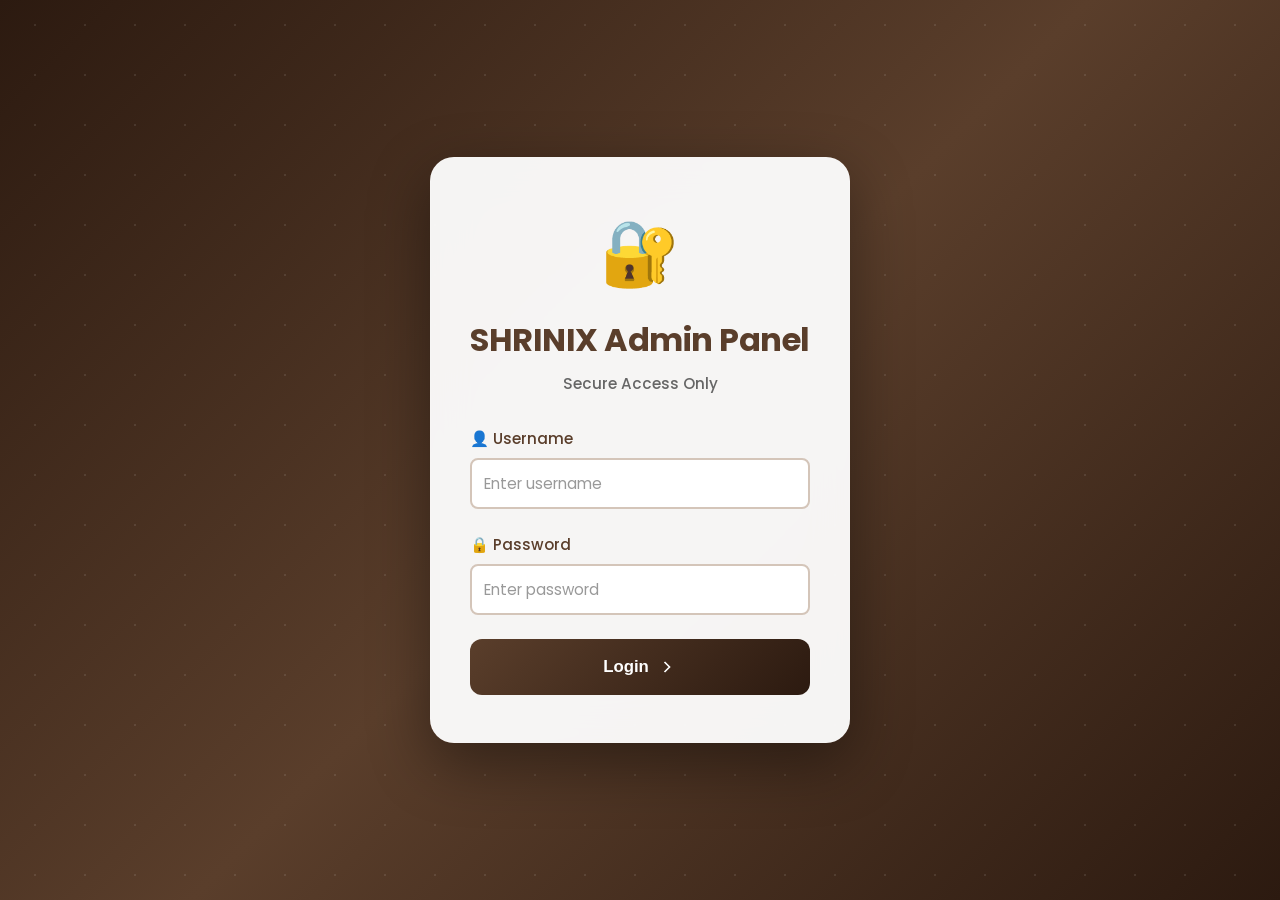
<file: admin.html>
<!DOCTYPE html>
<html lang="en">

<head>
    <meta charset="UTF-8">
    <meta name="viewport" content="width=device-width, initial-scale=1.0">
    <title>SHRINIX Admin Panel</title>
    <link rel="preconnect" href="https://fonts.googleapis.com">
    <link rel="preconnect" href="https://fonts.gstatic.com" crossorigin>
    <link href="https://fonts.googleapis.com/css2?family=Poppins:wght@300;400;500;600;700&display=swap"
        rel="stylesheet">
    <link rel="stylesheet" href="styles/admin.css">
</head>

<body>
    <!-- Login Screen -->
    <div id="loginScreen" class="login-screen">
        <div class="login-container">
            <div class="login-icon">🔐</div>
            <h1>SHRINIX Admin Panel</h1>
            <p class="login-subtitle">Secure Access Only</p>
            <div id="loginError" class="login-error" style="display: none;"></div>
            <form id="loginForm" class="login-form">
                <div class="form-group">
                    <label for="username">👤 Username</label>
                    <input type="text" id="username" required autocomplete="username" placeholder="Enter username">
                </div>
                <div class="form-group">
                    <label for="password">🔒 Password</label>
                    <input type="password" id="password" required autocomplete="current-password"
                        placeholder="Enter password">
                </div>
                <button type="submit" class="btn-login">
                    <span>Login</span>
                    <svg class="login-arrow" xmlns="http://www.w3.org/2000/svg" width="20" height="20"
                        viewBox="0 0 24 24" fill="none" stroke="currentColor" stroke-width="2">
                        <path d="m9 18 6-6-6-6" />
                    </svg>
                </button>
            </form>
        </div>
    </div>

    <!-- Admin Dashboard -->
    <div id="adminDashboard" class="admin-dashboard hidden">
        <!-- Header -->
        <header class="admin-header">
            <div class="header-content">
                <h1>SHRINIX Admin Panel</h1>
                <div class="header-actions">
                    <span class="admin-user">👤 Admin</span>
                    <button id="logoutBtn" class="btn-logout">Logout</button>
                </div>
            </div>
        </header>

        <!-- Main Content -->
        <div class="admin-main">
            <!-- Sidebar -->
            <aside class="admin-sidebar">
                <nav class="sidebar-nav">
                    <a href="#" class="nav-item active" data-section="products">
                        <span class="nav-icon">📦</span>
                        Products
                    </a>
                    <a href="#" class="nav-item" data-section="add-product">
                        <span class="nav-icon">➕</span>
                        Add Product
                    </a>
                    <a href="#" class="nav-item" data-section="categories">
                        <span class="nav-icon">📂</span>
                        Categories
                    </a>
                    <a href="#" class="nav-item" data-section="export">
                        <span class="nav-icon">💾</span>
                        Export Data
                    </a>
                </nav>
            </aside>

            <!-- Content Area -->
            <main class="admin-content">
                <!-- Products List Section -->
                <section id="productsSection" class="content-section active">
                    <div class="section-header">
                        <h2>All Products</h2>
                        <div class="section-actions">
                            <input type="text" id="searchProducts" placeholder="Search products..."
                                class="search-input">
                            <select id="filterCategory" class="filter-select">
                                <option value="all">All Categories</option>
                                <option value="bedroom">Bedroom</option>
                                <option value="living-room">Living Room</option>
                                <option value="dining">Dining</option>
                                <option value="study">Study & Office</option>
                                <option value="storage">Storage</option>
                                <option value="decor">Home Decor</option>
                            </select>
                        </div>
                    </div>
                    <div id="productsTable" class="products-table"></div>
                </section>

                <!-- Add Product Section -->
                <section id="addProductSection" class="content-section">
                    <div class="section-header">
                        <h2 id="formTitle">Add New Product</h2>
                    </div>
                    <form id="productForm" class="product-form">
                        <input type="hidden" id="editProductId">

                        <div class="form-row">
                            <div class="form-group">
                                <label for="productId">Product ID *</label>
                                <input type="text" id="productId" required placeholder="e.g., table-08">
                            </div>
                            <div class="form-group">
                                <label for="productName">Product Name *</label>
                                <input type="text" id="productName" required placeholder="e.g., Premium Dining Table">
                            </div>
                        </div>

                        <div class="form-row">
                            <div class="form-group">
                                <label for="productCategory">Category *</label>
                                <select id="productCategory" required>
                                    <option value="">Select Category</option>
                                    <option value="bedroom">Bedroom</option>
                                    <option value="living-room">Living Room</option>
                                    <option value="dining">Dining</option>
                                    <option value="study">Study & Office</option>
                                    <option value="storage">Storage</option>
                                    <option value="decor">Home Decor</option>
                                </select>
                            </div>
                            <div class="form-group">
                                <label for="productSubcategory">Subcategory *</label>
                                <input type="text" id="productSubcategory" required placeholder="e.g., Dining Tables">
                            </div>
                        </div>

                        <div class="form-row">
                            <div class="form-group">
                                <label for="productPrice">Price *</label>
                                <input type="text" id="productPrice" required placeholder="e.g., ₹45,000">
                            </div>
                            <div class="form-group">
                                <label for="productImage">Main Image Path *</label>
                                <input type="text" id="productImage" required
                                    placeholder="e.g., images/products/Table-08/image1.png">
                            </div>
                        </div>

                        <div class="form-group">
                            <label for="productDescription">Description *</label>
                            <textarea id="productDescription" required rows="3"
                                placeholder="Enter product description..."></textarea>
                        </div>

                        <div class="form-group">
                            <label>Gallery Images (one per line)</label>
                            <textarea id="productGallery" rows="4"
                                placeholder="images/products/Table-08/image1.png&#10;images/products/Table-08/image2.png&#10;images/products/Table-08/image3.png&#10;images/products/Table-08/image4.png"></textarea>
                            <small>Enter each image path on a new line</small>
                        </div>

                        <div class="form-actions">
                            <button type="submit" class="btn-primary">Save Product</button>
                            <button type="button" id="cancelEdit" class="btn-secondary">Cancel</button>
                        </div>
                    </form>
                </section>

                <!-- Categories Section -->
                <section id="categoriesSection" class="content-section">
                    <div class="section-header">
                        <h2>Product Categories</h2>
                    </div>
                    <div id="categoriesGrid" class="categories-grid"></div>
                </section>

                <!-- Export Section -->
                <section id="exportSection" class="content-section">
                    <div class="section-header">
                        <h2>Export Data</h2>
                    </div>
                    <div class="export-container">
                        <div class="export-card">
                            <h3>📥 Download Products Data</h3>
                            <p>Export all products as a JavaScript file that you can use to update the website.</p>
                            <button id="exportDataBtn" class="btn-primary">Download data.js</button>
                        </div>
                        <div class="export-card">
                            <h3>📋 Copy to Clipboard</h3>
                            <p>Copy the products data to clipboard for quick editing.</p>
                            <button id="copyDataBtn" class="btn-secondary">Copy Data</button>
                        </div>
                        <div class="export-card">
                            <h3>📊 Statistics</h3>
                            <div id="statsDisplay" class="stats-display"></div>
                        </div>
                    </div>
                </section>
            </main>
        </div>
    </div>

    <script src="js/data.js"></script>
    <script src="js/auth.js"></script>
    <script src="js/admin.js"></script>
</body>

</html>
</file>
<file: styles/admin.css>
/* Admin Panel Styles */
* {
    margin: 0;
    padding: 0;
    box-sizing: border-box;
}

:root {
    --primary: #5a3e2b;
    --secondary: #f5f2ed;
    --accent: #2c1a10;
    --success: #10b981;
    --danger: #ef4444;
    --warning: #f59e0b;
    --text: #333;
    --border: #d4c5b9;
    --bg-light: #fafafa;
}

body {
    font-family: 'Poppins', sans-serif;
    background: var(--bg-light);
    color: var(--text);
}

.hidden {
    display: none !important;
}

/* ============================================
   LOGIN SCREEN
   ============================================ */

.login-screen {
    min-height: 100vh;
    display: flex;
    align-items: center;
    justify-content: center;
    background: linear-gradient(135deg, #2c1a10 0%, #5a3e2b 50%, #2c1a10 100%);
    position: relative;
    overflow: hidden;
}

/* Animated Background */
.login-screen::before {
    content: '';
    position: absolute;
    top: -50%;
    left: -50%;
    width: 200%;
    height: 200%;
    background: radial-gradient(circle, rgba(245, 242, 237, 0.1) 1px, transparent 1px);
    background-size: 50px 50px;
    animation: backgroundMove 20s linear infinite;
}

@keyframes backgroundMove {
    0% {
        transform: translate(0, 0);
    }

    100% {
        transform: translate(50px, 50px);
    }
}

.login-container {
    background: rgba(255, 255, 255, 0.95);
    backdrop-filter: blur(20px);
    padding: 3rem 2.5rem;
    border-radius: 24px;
    box-shadow:
        0 20px 60px rgba(0, 0, 0, 0.4),
        0 0 0 1px rgba(255, 255, 255, 0.1) inset;
    width: 100%;
    max-width: 420px;
    text-align: center;
    position: relative;
    z-index: 1;
    animation: slideUp 0.6s ease-out;
}

@keyframes slideUp {
    from {
        opacity: 0;
        transform: translateY(30px);
    }

    to {
        opacity: 1;
        transform: translateY(0);
    }
}

.login-icon {
    font-size: 4rem;
    margin-bottom: 1rem;
    animation: float 3s ease-in-out infinite;
}

@keyframes float {

    0%,
    100% {
        transform: translateY(0px);
    }

    50% {
        transform: translateY(-10px);
    }
}

.login-container h1 {
    font-size: 2rem;
    color: var(--primary);
    margin-bottom: 0.5rem;
    font-weight: 700;
    letter-spacing: -0.5px;
}

.login-subtitle {
    color: #666;
    margin-bottom: 2rem;
    font-size: 0.95rem;
    font-weight: 500;
}

.login-error {
    background: linear-gradient(135deg, #fee2e2 0%, #fecaca 100%);
    color: #991b1b;
    padding: 1rem;
    border-radius: 12px;
    margin-bottom: 1.5rem;
    font-weight: 500;
    border: 2px solid #fca5a5;
    animation: shake 0.5s ease-in-out;
}

@keyframes shake {

    0%,
    100% {
        transform: translateX(0);
    }

    25% {
        transform: translateX(-10px);
    }

    75% {
        transform: translateX(10px);
    }
}

.login-form {
    text-align: left;
}

.login-form .form-group {
    margin-bottom: 1.5rem;
}

.login-form label {
    display: block;
    margin-bottom: 0.75rem;
    font-weight: 600;
    color: var(--primary);
    font-size: 0.95rem;
}

.login-form input {
    width: 100%;
    padding: 1rem 1.25rem;
    border: 2px solid var(--border);
    border-radius: 12px;
    font-size: 1rem;
    transition: all 0.3s ease;
    background: white;
}

.login-form input:focus {
    outline: none;
    border-color: var(--primary);
    box-shadow: 0 0 0 4px rgba(90, 62, 43, 0.1);
    transform: translateY(-2px);
}

.login-form input::placeholder {
    color: #999;
}

.btn-login {
    width: 100%;
    padding: 1.1rem 2rem;
    background: linear-gradient(135deg, var(--primary) 0%, var(--accent) 100%);
    color: white;
    border: none;
    border-radius: 12px;
    font-size: 1.05rem;
    font-weight: 600;
    cursor: pointer;
    transition: all 0.3s ease;
    position: relative;
    overflow: hidden;
    display: flex;
    align-items: center;
    justify-content: center;
    gap: 0.5rem;
}

.btn-login::before {
    content: '';
    position: absolute;
    top: 0;
    left: -100%;
    width: 100%;
    height: 100%;
    background: linear-gradient(90deg, transparent, rgba(255, 255, 255, 0.3), transparent);
    transition: left 0.5s;
}

.btn-login:hover::before {
    left: 100%;
}

.btn-login:hover {
    transform: translateY(-2px);
    box-shadow: 0 10px 30px rgba(90, 62, 43, 0.4);
}

.btn-login:active {
    transform: translateY(0);
}

.login-arrow {
    transition: transform 0.3s ease;
}

.btn-login:hover .login-arrow {
    transform: translateX(5px);
}

.login-hint {
    margin-top: 1.5rem;
    font-size: 0.9rem;
    color: #666;
    text-align: center;
}

.login-info {
    margin-top: 0.5rem;
    font-size: 0.85rem;
    color: #999;
    text-align: center;
}

/* ============================================
   ADMIN DASHBOARD
   ============================================ */

.admin-dashboard {
    min-height: 100vh;
    display: flex;
    flex-direction: column;
}

/* Header */
.admin-header {
    background: linear-gradient(135deg, #ffffff 0%, #f9fafb 100%);
    border-bottom: 1px solid rgba(90, 62, 43, 0.1);
    padding: 1.25rem 2rem;
    position: sticky;
    top: 0;
    z-index: 100;
    box-shadow: 0 4px 20px rgba(0, 0, 0, 0.08);
}

.header-content {
    display: flex;
    justify-content: space-between;
    align-items: center;
    max-width: 1600px;
    margin: 0 auto;
}

.admin-header h1 {
    color: var(--primary);
    font-size: 1.6rem;
    font-weight: 700;
    letter-spacing: -0.5px;
}

.header-actions {
    display: flex;
    align-items: center;
    gap: 1.5rem;
}

.admin-user {
    font-weight: 600;
    color: var(--text);
    padding: 0.5rem 1rem;
    background: var(--secondary);
    border-radius: 8px;
    font-size: 0.95rem;
}

.btn-logout {
    padding: 0.65rem 1.75rem;
    background: linear-gradient(135deg, #ef4444 0%, #dc2626 100%);
    color: white;
    border: none;
    border-radius: 8px;
    cursor: pointer;
    font-weight: 600;
    font-size: 0.95rem;
    transition: all 0.3s ease;
    box-shadow: 0 2px 8px rgba(239, 68, 68, 0.3);
}

.btn-logout:hover {
    transform: translateY(-2px);
    box-shadow: 0 4px 12px rgba(239, 68, 68, 0.4);
}

/* Main Layout */
.admin-main {
    display: flex;
    flex: 1;
    max-width: 1600px;
    margin: 0 auto;
    width: 100%;
}

/* Sidebar */
.admin-sidebar {
    width: 250px;
    background: white;
    border-right: 2px solid var(--border);
    padding: 2rem 0;
}

.sidebar-nav {
    display: flex;
    flex-direction: column;
}

.nav-item {
    display: flex;
    align-items: center;
    gap: 1rem;
    padding: 1rem 2rem;
    color: var(--text);
    text-decoration: none;
    transition: all 0.3s;
    border-left: 3px solid transparent;
}

.nav-item:hover {
    background: var(--secondary);
}

.nav-item.active {
    background: var(--secondary);
    border-left-color: var(--primary);
    color: var(--primary);
    font-weight: 600;
}

.nav-icon {
    font-size: 1.2rem;
}

/* Content Area */
.admin-content {
    flex: 1;
    padding: 2rem;
    overflow-y: auto;
}

.content-section {
    display: none;
}

.content-section.active {
    display: block;
}

.section-header {
    display: flex;
    justify-content: space-between;
    align-items: center;
    margin-bottom: 2rem;
    flex-wrap: wrap;
    gap: 1rem;
}

.section-header h2 {
    color: var(--primary);
    font-size: 1.8rem;
}

.section-actions {
    display: flex;
    gap: 1rem;
}

.search-input {
    padding: 0.75rem 1rem;
    border: 2px solid var(--border);
    border-radius: 8px;
    font-size: 0.95rem;
    min-width: 250px;
}

.filter-select {
    padding: 0.75rem 1rem;
    border: 2px solid var(--border);
    border-radius: 8px;
    font-size: 0.95rem;
    cursor: pointer;
}

/* Products Table */
.products-table {
    background: white;
    border-radius: 12px;
    overflow: hidden;
    box-shadow: 0 2px 10px rgba(0, 0, 0, 0.05);
}

.product-row {
    display: grid;
    grid-template-columns: 80px 1fr 150px 150px 120px 200px;
    gap: 1rem;
    padding: 1rem;
    border-bottom: 1px solid var(--border);
    align-items: center;
    transition: background 0.3s;
}

.product-row:hover {
    background: var(--secondary);
}

.product-row.header {
    background: var(--primary);
    color: white;
    font-weight: 600;
}

.product-row.header:hover {
    background: var(--primary);
}

.product-image-thumb {
    width: 60px;
    height: 60px;
    object-fit: cover;
    border-radius: 8px;
}

.product-actions {
    display: flex;
    gap: 0.5rem;
}

.btn-edit,
.btn-delete {
    padding: 0.5rem 1rem;
    border: none;
    border-radius: 6px;
    cursor: pointer;
    font-size: 0.85rem;
    font-weight: 500;
    transition: opacity 0.3s;
}

.btn-edit {
    background: var(--warning);
    color: white;
}

.btn-delete {
    background: var(--danger);
    color: white;
}

.btn-edit:hover,
.btn-delete:hover {
    opacity: 0.8;
}

/* Product Form */
.product-form {
    background: white;
    padding: 2rem;
    border-radius: 12px;
    box-shadow: 0 2px 10px rgba(0, 0, 0, 0.05);
}

.form-row {
    display: grid;
    grid-template-columns: 1fr 1fr;
    gap: 1.5rem;
    margin-bottom: 1.5rem;
}

.form-group {
    margin-bottom: 1.5rem;
}

.form-group label {
    display: block;
    margin-bottom: 0.5rem;
    font-weight: 500;
    color: var(--primary);
}

.form-group input,
.form-group select,
.form-group textarea {
    width: 100%;
    padding: 0.75rem;
    border: 2px solid var(--border);
    border-radius: 8px;
    font-family: inherit;
    font-size: 0.95rem;
    transition: border-color 0.3s;
}

.form-group input:focus,
.form-group select:focus,
.form-group textarea:focus {
    outline: none;
    border-color: var(--primary);
}

.form-group small {
    display: block;
    margin-top: 0.25rem;
    color: #666;
    font-size: 0.85rem;
}

.form-actions {
    display: flex;
    gap: 1rem;
    margin-top: 2rem;
}

.btn-primary,
.btn-secondary {
    padding: 0.75rem 2rem;
    border: none;
    border-radius: 8px;
    font-size: 1rem;
    font-weight: 600;
    cursor: pointer;
    transition: opacity 0.3s;
}

.btn-primary {
    background: var(--primary);
    color: white;
}

.btn-secondary {
    background: #6b7280;
    color: white;
}

.btn-primary:hover,
.btn-secondary:hover {
    opacity: 0.9;
}

/* Categories Grid */
.categories-grid {
    display: grid;
    grid-template-columns: repeat(auto-fill, minmax(250px, 1fr));
    gap: 1.5rem;
}

.category-card {
    background: white;
    padding: 2rem;
    border-radius: 12px;
    box-shadow: 0 2px 10px rgba(0, 0, 0, 0.05);
    text-align: center;
}

.category-card h3 {
    color: var(--primary);
    margin-bottom: 1rem;
    font-size: 1.3rem;
}

.category-count {
    font-size: 2rem;
    font-weight: 700;
    color: var(--primary);
    margin-bottom: 0.5rem;
}

.category-label {
    color: #666;
    font-size: 0.9rem;
}

/* Export Section */
.export-container {
    display: grid;
    grid-template-columns: repeat(auto-fit, minmax(300px, 1fr));
    gap: 2rem;
}

.export-card {
    background: white;
    padding: 2rem;
    border-radius: 12px;
    box-shadow: 0 2px 10px rgba(0, 0, 0, 0.05);
}

.export-card h3 {
    color: var(--primary);
    margin-bottom: 1rem;
}

.export-card p {
    color: #666;
    margin-bottom: 1.5rem;
    line-height: 1.6;
}

.stats-display {
    margin-top: 1rem;
}

.stat-item {
    display: flex;
    justify-content: space-between;
    padding: 0.75rem 0;
    border-bottom: 1px solid var(--border);
}

.stat-label {
    color: #666;
}

.stat-value {
    font-weight: 600;
    color: var(--primary);
}

/* Responsive Design */
@media (max-width: 1024px) {
    .admin-main {
        flex-direction: column;
    }

    .admin-sidebar {
        width: 100%;
        border-right: none;
        border-bottom: 2px solid var(--border);
    }

    .sidebar-nav {
        flex-direction: row;
        overflow-x: auto;
    }

    .nav-item {
        border-left: none;
        border-bottom: 3px solid transparent;
        white-space: nowrap;
    }

    .nav-item.active {
        border-left: none;
        border-bottom-color: var(--primary);
    }

    .product-row {
        grid-template-columns: 1fr;
        gap: 0.5rem;
    }

    .form-row {
        grid-template-columns: 1fr;
    }
}

@media (max-width: 768px) {
    .admin-header {
        padding: 1rem;
    }

    .header-content {
        flex-direction: column;
        gap: 1rem;
    }

    .admin-content {
        padding: 1rem;
    }

    .section-actions {
        flex-direction: column;
        width: 100%;
    }

    .search-input {
        width: 100%;
    }
}

/* Success/Error Messages */
.message {
    padding: 1rem;
    border-radius: 8px;
    margin-bottom: 1rem;
    font-weight: 500;
}

.message.success {
    background: #d1fae5;
    color: #065f46;
    border: 2px solid #10b981;
}

.message.error {
    background: #fee2e2;
    color: #991b1b;
    border: 2px solid #ef4444;
}
</file>
